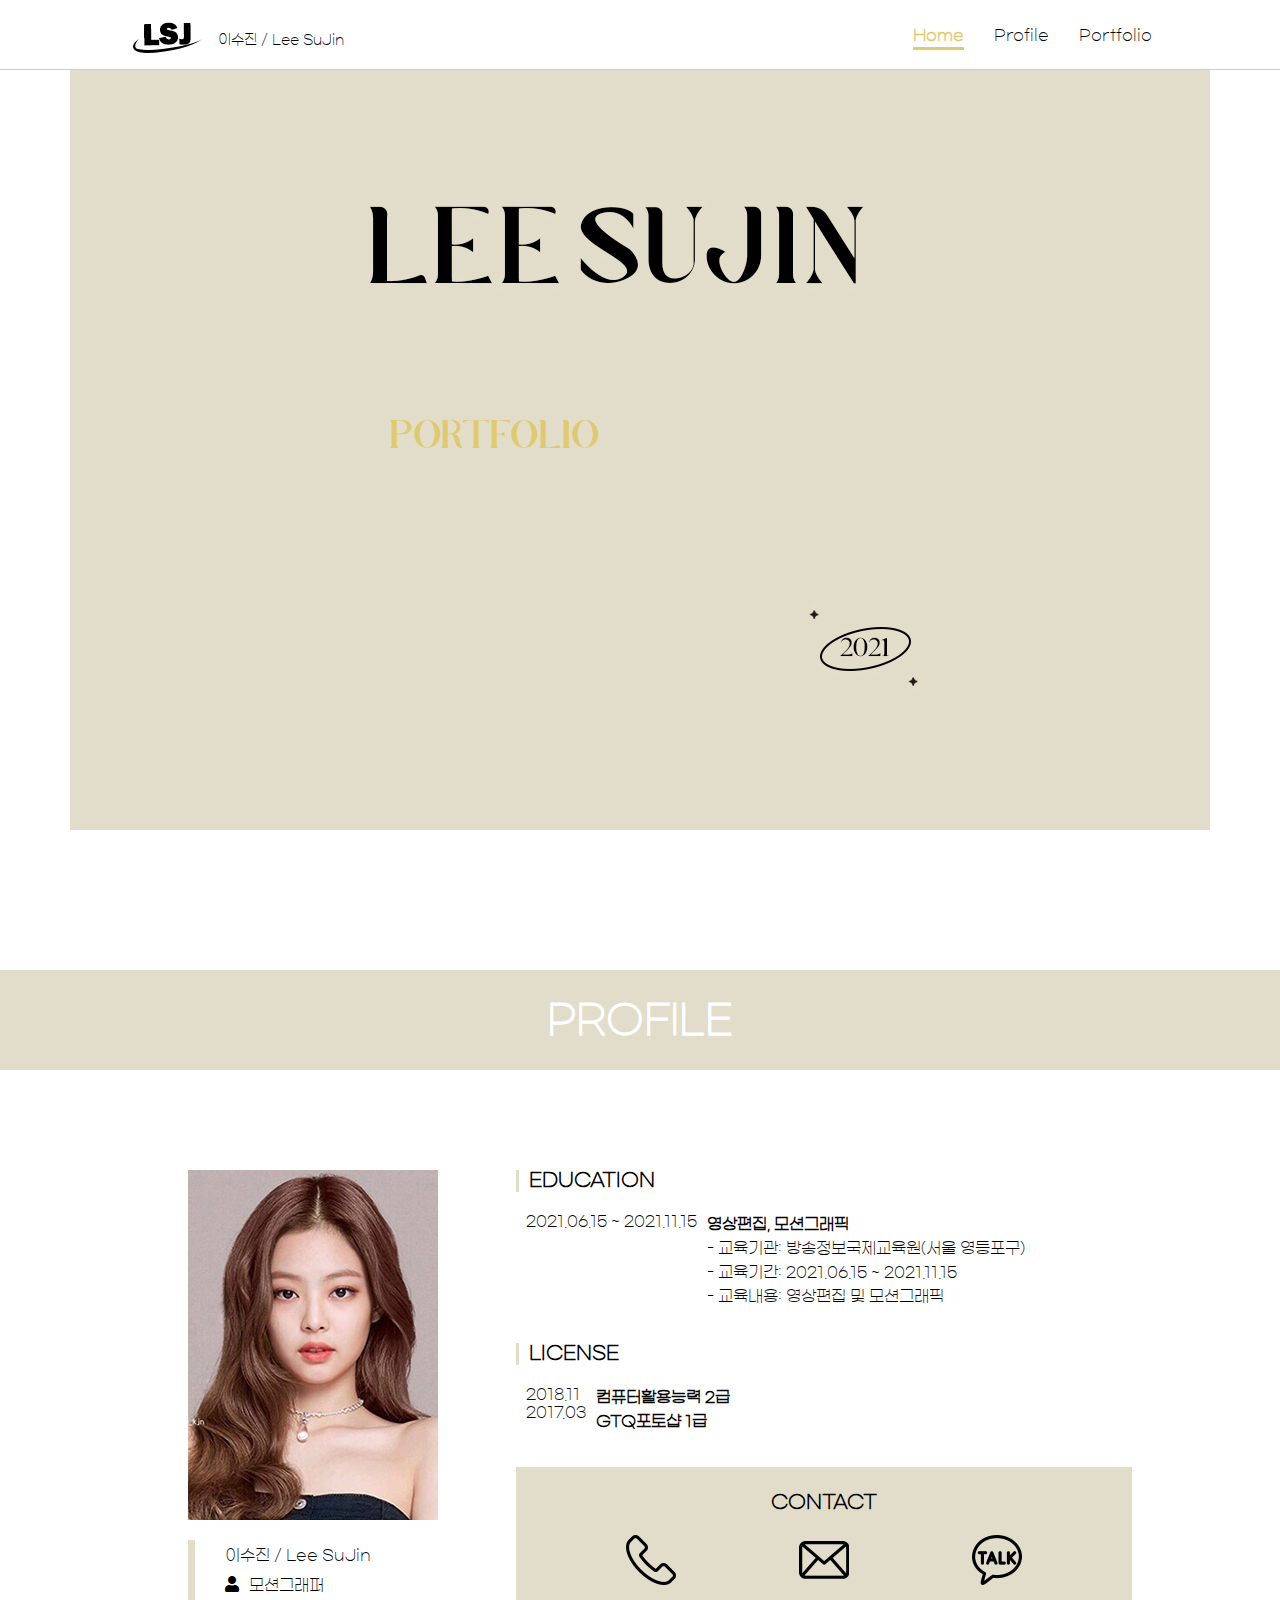
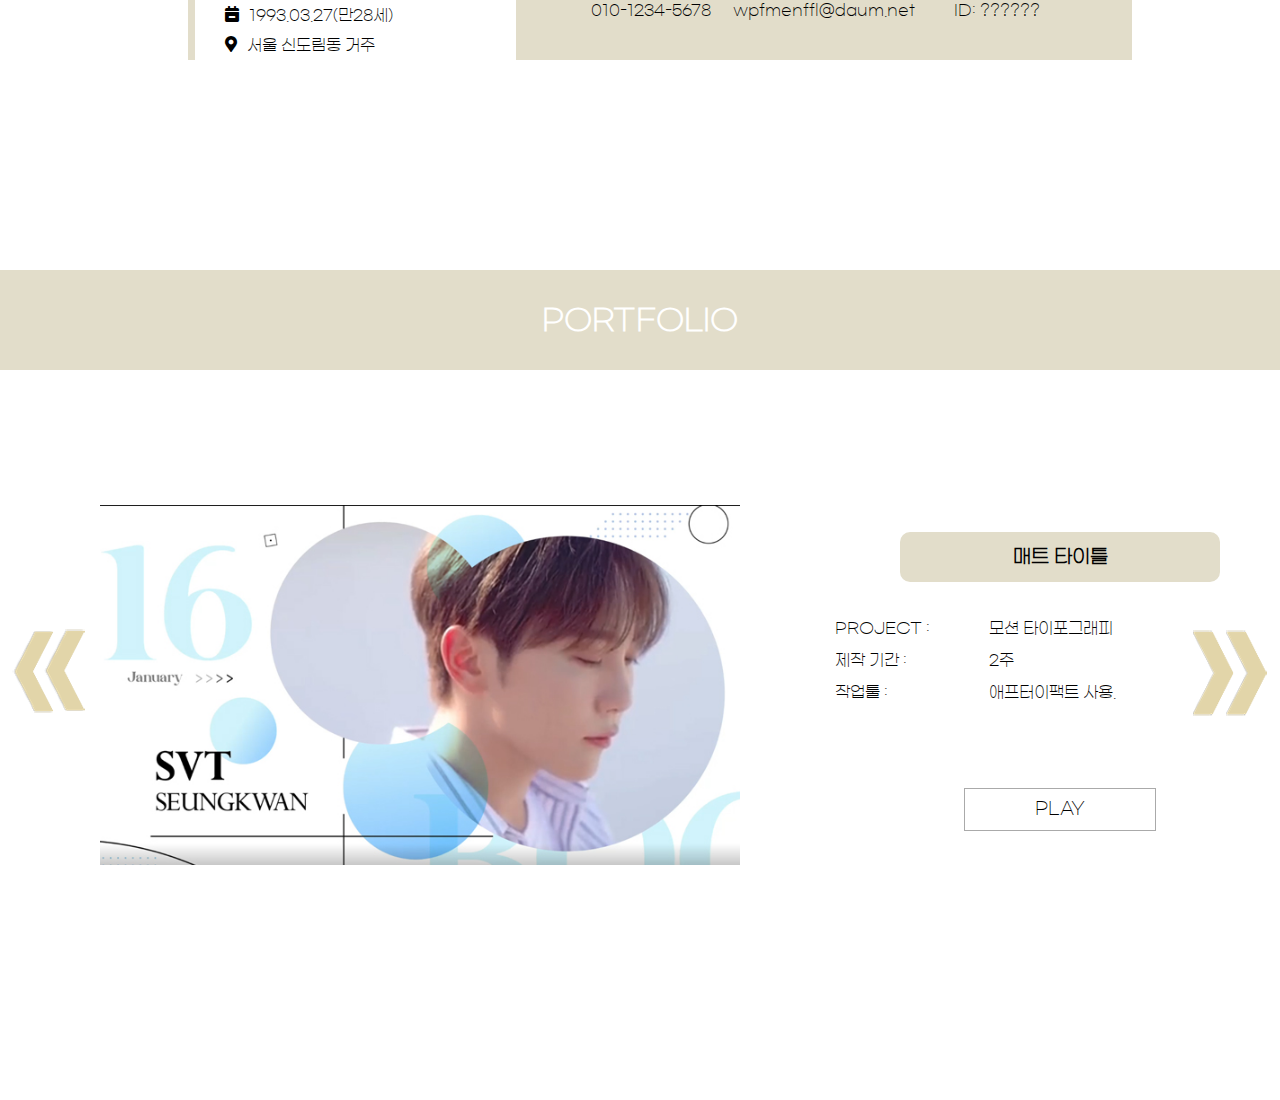
<file: index.html>
<!DOCTYPE html>
<html lang="en">
<head>
    <meta charset="UTF-8">
    <meta name="viewport" content="width=device-width, initial-scale=1.0">
    <title>포트폴리오</title>
    <link rel="stylesheet" href="css/reset.css">
    <link rel="stylesheet" href="css/colorbox.css">
    <link rel="stylesheet" href="css/style.css">
    <link rel="shortcut icon" href="img10/logo_black2_lSh_icon.ico">
    <link rel="stylesheet" href="https://cdnjs.cloudflare.com/ajax/libs/font-awesome/5.14.0/css/all.min.css">
    
    <script src="js/jquery-3.6.0.min.js"></script>
    <script src="js/jquery.colorbox-min.js"></script>
    <script>
        $(function(){
            //오픈시 무조건 화면 위치를 맨 위로 가져간다.
//            $("body, html").stop().animate({"scrollTop":0}, 500);
            var size = $('body').width();

            if (size > 1390) {
                $(".portfolio_btn").colorbox({iframe:true, innerWidth:'80%', innerHeight:760});
            } else if (850 < size && size <= 1389){
                $(".portfolio_btn").colorbox({iframe:true, innerWidth:'80%', innerHeight:560});
            } else if (500 < size && size <= 849){                               
                $(".portfolio_btn").colorbox({iframe:true, innerWidth:'80%', innerHeight:456});
            } else if (size <= 500){  
                console.log("aaaa");
                $(".portfolio_btn").colorbox({iframe:true, innerWidth:'80%', innerHeight:300});
            };

            $(window).resize(function(){
                var size = $('body').width();
                
                if (size > 1390) {
                    $(".portfolio_btn").colorbox({iframe:true, innerWidth:'80%', innerHeight:760});
                } else if (850 < size && size <= 1389){
                    $(".portfolio_btn").colorbox({iframe:true, innerWidth:'80%', innerHeight:560});
                } else if (500 < size && size <= 849){                               
                    $(".portfolio_btn").colorbox({iframe:true, innerWidth:'80%', innerHeight:456});
                } else if (size <= 500){                               
                    $(".portfolio_btn").colorbox({iframe:true, innerWidth:'80%', innerHeight:300});
                };
            });
            //현재 스크롤 위치를 찾아서 메뉴 색깔을 바꿔준다.
            $(window).scroll(function(){
                var ht = $(window).height();
                var scroll = $(window).scrollTop();

                if(scroll>=ht*0 && scroll<ht*1){
                    $("#navTop_box #topMenu li a").removeClass();
                    $("#navTop_box #topMenu li").eq(0).find('a').addClass("active");
                }
                if(scroll>=ht*1 && scroll<ht*2){
                    $("#navTop_box #topMenu li a").removeClass();
                    $("#navTop_box #topMenu li").eq(1).find('a').addClass("active");
                }
                if(scroll>=ht*2 && scroll<ht*3){
                    $("#navTop_box #topMenu li a").removeClass();
                    $("#navTop_box #topMenu li").eq(2).find('a').addClass("active");
                }
                if(scroll>=ht*3 && scroll<ht*4){
                    $("#navTop_box #topMenu li a").removeClass();
                    $("#navTop_box #topMenu li").eq(3).find('a').addClass("active");
                }
            });
        });
        
        $(function(){
            let current = 0;
            let banner = $(".slide");
            let id = banner.length;
            
            $(".right_arrow").click(function(){
                let prev = banner.eq(current);
                move(prev, 0, '-100%');
                
                current++;
                if(current == id){
                    current=0;
                }
                let next = banner.eq(current);
                move(next, '100%', 0);
                
            });
            $(".left_arrow").click(function(){

                let prev = banner.eq(current);
                move(prev, 0, '100%');
                
                current--;
                if(current < 0){
                    current=id-1;
                }
                let next = banner.eq(current);
                move(next, '-100%', 0);
            });
            
            function move(tg, start, end){
                tg.css('left', start)
                .stop()
                .animate({left:end}, 1000);
            }
        });
    </script>
     <style>
        @font-face {
            font-family : 'GmarketSansTTFLight' ;
            src: local('font/GmarketSansTTFLight'),
                url('../font/GmarketSansTTFLight.ttf'),
                url('../font/GmarketSansTTFLight.eof'),
                url('../font/GmarketSansTTFLight.woff')
        }
        body {font-family: 'GmarketSansTTFLight'};
    </style>
</head>
<body>
    <nav id="navTop">
        <div id="navTop_box">
            <div id="logo" class="clear">
                <div><img src="img10/logo_black2.png" alt="logo"></div>
                <span>이수진 / Lee SuJin</span>
            </div>
            <ul id="topMenu" class="clear">
                <li><a href="#first" class="active">Home</a></li>
                <li><a href="#second">Profile</a></li>
                <li><a href="#third">Portfolio</a></li>
            </ul>
        </div>
    </nav>
    
    <!--첫페이지-->
    <div class="section s0" id="first">
        <div class="section_home">
            
        </div>
    </div>
    <!--PROFILE 영역-->
    <div class="section s1" id="second">
       <div class="dummy"></div>
        <h2>PROFILE</h2>       
        <div class="pr_container clear">
            <div class="pr_profile">
                <div>
                    <img src="img10/%EC%A6%9D%EB%AA%85%EC%82%AC%EC%A7%84%EC%83%98%ED%94%8C.jpg" alt="사진"> <!-------------증명사진부분 바꾸기 ------------>
                </div>
                <ul>
                    <li>이수진 / Lee SuJin</li>
                    <li><i class="fas fa-user"></i>모션그래퍼</li>
                    <li><i class="fas fa-calendar-minus"></i>1993.03.27(만28세)</li>
                    <li><i class="fas fa-map-marker-alt"></i>서울 신도림동 거주</li>
                </ul>
            </div>
            <div class="right_box">
                <div class="pr_box edu_title clear">
                    <h3 class="pr_title edu_title">EDUCATION</h3>
                    <div class="pr_date edu_date">2021.06.15 ~ 2021.11.15</div>
                    <div class="pr_txt edu_txt">
                        <div>영상편집, 모션그래픽</div>
                        <ul>
                            <li>- 교육기관: 방송정보국제교육원(서울 영등포구)</li>
                            <li>- 교육기간: 2021.06.15 ~ 2021.11.15</li>
                            <li>- 교육내용: 영상편집 및 모션그래픽</li>
                        </ul>
                    </div>
                </div>
                <div class="pr_box cer_box">
                    <h3 class="pr_title cet_title">LICENSE</h3>
                    <div class="pr_date cet_date">
                        <div>2018.11</div>
                        <div>2017.03</div>
                    </div>
                    <div class="pr_txt cet_txt">
                        <div>컴퓨터활용능력 2급</div>
                        <div>GTQ포토샵 1급</div>
                    </div>
                </div>
                <div class="ct_box">
                    <div class="ct_inbox">
                        <div class="ct_title">
                            <h3>CONTACT</h3>
                        </div>
                        <div class="ct_txt">
                            <ul>
                                <li><img src="img10/con_phone.png" alt="phone"></li>
                                <li>010-1234-5678</li>
                            </ul>
                            <ul>
                                <li><img src="img10/con_email.png" alt="email"></li>
                                <li>wpfmenffl@daum.net</li>
                            </ul>
                            <ul>
                                <li><img src="img10/con_kakao.png" alt="sns"></li>
                                <li>ID: ??????</li>
                            </ul>
                        </div>
                    </div>
                </div>
            </div>
        </div>
    </div> <!--end of s1-->
    <!-- 포트폴리오를 올리는 페이지-->
    
    <div class="section s2 section_content" id="third">
      <div class="dummy"></div>
       <h1>PORTFOLIO</h1>
        <div class="slide_wrap">
           <!--첫번째영상-->
            <div class="slide" style="left: 0">
              <div class="image">
                  <img src="img10/%EB%A7%A4%ED%8A%B8%ED%83%80%EC%9D%B4%ED%8B%80.jpg" alt="영상사진">
              </div>
            <div class="pf_txt_container">
                <h3 class="pf_title">매트 타이틀</h3>
                <table>
                    <tr>
                        <td class="pf_name">PROJECT :</td>
                        <td class="pf_txt">모션 타이포그래피</td>
                    </tr>
                    <tr>
                        <td class="pf_name">제작 기간 :</td>
                        <td class="pf_txt">2주</td>
                    </tr>
                    <tr>
                        <td class="pf_name">작업툴 :</td>
                        <td class="pf_txt">애프터이팩트 사용.</td>
                    </tr>
                </table>
                <div class="pf_gosite">
                    <a href="https://www.youtube.com/embed/8ChktZQ6Ir8" class="portfolio_btn">PLAY</a>
                      </div>
                </div>
            </div>
            <!--두번째영상-->
            <div class="slide">
              <div class="image">
                  <img src="img10/%EC%B9%B4%EB%93%9C%EB%AA%A8%EC%85%98.jpg" alt="영상사진">
              </div>
            <div class="pf_txt_container">
                <h3 class="pf_title">카드 모션</h3>
                <table>
                     <tr>
                        <td class="pf_name">PROJECT :</td>
                        <td class="pf_txt">테스트 프로젝트</td>
                    </tr>
                    <tr>
                        <td class="pf_name">제작 기간 :</td>
                        <td class="pf_txt">2주</td>
                    </tr>
                    <tr>
                        <td class="pf_name">작업툴 :</td>
                        <td class="pf_txt">애프터이팩트 사용.</td>
                    </tr>
                </table>
                <div class="pf_gosite">
                    <a href="https://www.youtube.com/embed/cmX5Oyag2UE" class="portfolio_btn">PLAY</a>
                      </div>
                </div>
            </div>
            <!-- 세번째 영상-->
            <div class="slide">
              <div class="image">
                  <img src="img10/%EC%9E%A1%EC%A7%80%EB%AA%A8%EC%85%98.jpg" alt="영상사진">
              </div>
            <div class="pf_txt_container">
                <h3 class="pf_title">잡지 모션</h3>
                <table>
                    <tr>
                        <td class="pf_name">PROJECT :</td>
                        <td class="pf_txt">테스트 프로젝트</td>
                    </tr>
                    <tr>
                        <td class="pf_name">제작 기간 :</td>
                        <td class="pf_txt">2주</td>
                    </tr>
                    <tr>
                        <td class="pf_name">작업툴 :</td>
                        <td class="pf_txt">애프터이팩트 사용.</td>
                    </tr>
                </table>
                <div class="pf_gosite">
                    <a href="https://www.youtube.com/embed/vEcJ9Up32ag" class="portfolio_btn">PLAY</a>
                      </div>
                </div>
            </div>
        </div>
        <div class="button">
            <img src="img10/left_btn.png" alt="left" class="left_arrow">
            <img src="img10/right_btn.png" alt="right" class="right_arrow">
        </div>
    </div> <!-- 영상을 올리는 porfolio 영역-->
</body>
</html>
</file>
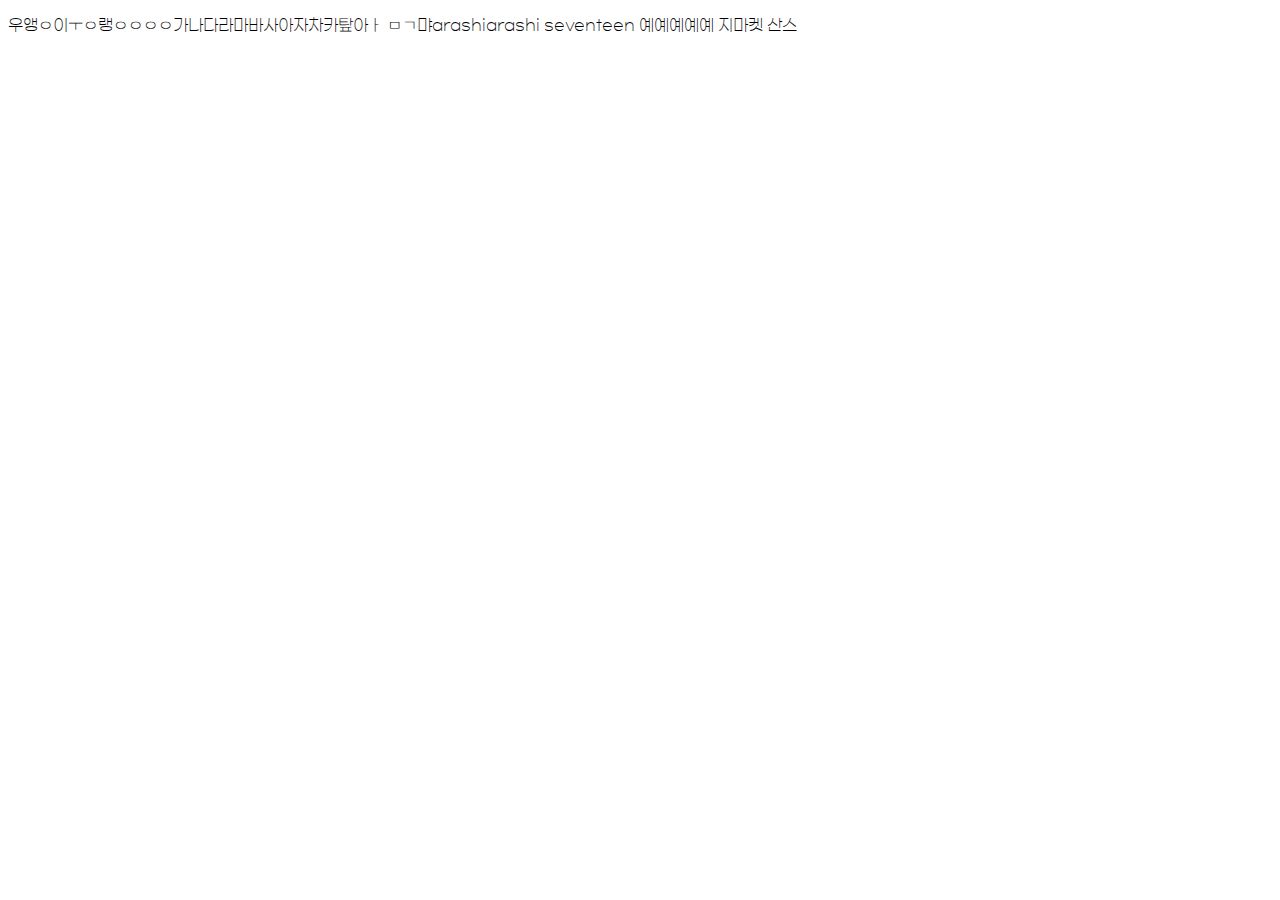
<file: font_test.html.html>
<!DOCTYPE html>
<html lang="en">
<head>
    <meta charset="UTF-8">
    <title>Document</title>
    <style>
        @font-face {
            font-family : 'GmarketSansTTFLight' ;
            src: local('font/GmarketSansTTFLight'),
                url('../font/GmarketSansTTFLight.ttf'),
                url('../font/GmarketSansTTFLight.eof'),
                url('../font/GmarketSansTTFLight.woff')
        }
        .a {font-family: 'GmarketSansTTFLight'};
    </style>
     
</head>
<body>
    <p class="a">
        우앵ㅇ이ㅜㅇ랭ㅇㅇㅇㅇ가나다라마바사아자차카탚아ㅏ
        ㅁㄱ먀arashiarashi seventeen 예예예예예
        지마켓 산스 
    </p>
</body>
</html>
</file>
<file: css/colorbox.css>
/*
    Colorbox Core Style:
    The following CSS is consistent between example themes and should not be altered.
*/
#colorbox, #cboxOverlay, #cboxWrapper{position:absolute; top:0; left:0; z-index:9999; overflow:hidden; -webkit-transform: translate3d(0,0,0);}
#cboxWrapper {max-width:none;}
#cboxOverlay{position:fixed; width:100%; height:100%;}
#cboxMiddleLeft, #cboxBottomLeft{clear:left;}
#cboxContent{position:relative;}
#cboxLoadedContent{overflow:auto; -webkit-overflow-scrolling: touch;}
#cboxTitle{margin:0;}
#cboxLoadingOverlay, #cboxLoadingGraphic{position:absolute; top:0; left:0; width:100%; height:100%;}
#cboxPrevious, #cboxNext, #cboxClose, #cboxSlideshow{cursor:pointer;}
.cboxPhoto{float:left; margin:auto; border:0; display:block; max-width:none; -ms-interpolation-mode:bicubic;}
.cboxIframe{width:100%; height:100%; display:block; border:0; padding:0; margin:0;}
#colorbox, #cboxContent, #cboxLoadedContent{box-sizing:content-box; -moz-box-sizing:content-box; -webkit-box-sizing:content-box;}

/* 
    User Style:
    Change the following styles to modify the appearance of Colorbox.  They are
    ordered & tabbed in a way that represents the nesting of the generated HTML.
*/
#cboxOverlay{background:url(../images/overlay.png) repeat 0 0; opacity: 0.9; filter: alpha(opacity = 90);}
#colorbox{outline:0;}
    #cboxTopLeft{width:21px; height:21px; background:url(../images/controls.png) no-repeat -101px 0;}
    #cboxTopRight{width:21px; height:21px; background:url(../images/controls.png) no-repeat -130px 0;}
    #cboxBottomLeft{width:21px; height:21px; background:url(../images/controls.png) no-repeat -101px -29px;}
    #cboxBottomRight{width:21px; height:21px; background:url(../images/controls.png) no-repeat -130px -29px;}
    #cboxMiddleLeft{width:21px; background:url(../images/controls.png) left top repeat-y;}
    #cboxMiddleRight{width:21px; background:url(../images/controls.png) right top repeat-y;}
    #cboxTopCenter{height:21px; background:url(../images/border.png) 0 0 repeat-x;}
    #cboxBottomCenter{height:21px; background:url(../images/border.png) 0 -29px repeat-x;}
    #cboxContent{background:#fff; overflow:hidden;}
        .cboxIframe{background:#fff;}
        #cboxError{padding:50px; border:1px solid #ccc;}
        #cboxLoadedContent{margin-bottom:28px;}
        #cboxTitle{position:absolute; bottom:4px; left:0; text-align:center; width:100%; color:#949494;}
        #cboxCurrent{position:absolute; bottom:4px; left:58px; color:#949494;}
        #cboxLoadingOverlay{background:url(../images/loading_background.png) no-repeat center center;}
        #cboxLoadingGraphic{background:url(../images/loading.gif) no-repeat center center;}

        /* these elements are buttons, and may need to have additional styles reset to avoid unwanted base styles */
        #cboxPrevious, #cboxNext, #cboxSlideshow, #cboxClose {border:0; padding:0; margin:0; overflow:visible; width:auto; background:none; }
        
        /* avoid outlines on :active (mouseclick), but preserve outlines on :focus (tabbed navigating) */
        #cboxPrevious:active, #cboxNext:active, #cboxSlideshow:active, #cboxClose:active {outline:0;}

        #cboxSlideshow{position:absolute; bottom:4px; right:30px; color:#0092ef;}
        #cboxPrevious{position:absolute; bottom:0; left:0; background:url(../images/controls.png) no-repeat -75px 0; width:25px; height:25px; text-indent:-9999px;}
        #cboxPrevious:hover{background-position:-75px -25px;}
        #cboxNext{position:absolute; bottom:0; left:27px; background:url(../images/controls.png) no-repeat -50px 0; width:25px; height:25px; text-indent:-9999px;}
        #cboxNext:hover{background-position:-50px -25px;}
        #cboxClose{position:absolute; bottom:0; right:0; background:url(../images/controls.png) no-repeat -25px 0; width:25px; height:25px; text-indent:-9999px;}
        #cboxClose:hover{background-position:-25px -25px;}

/*
  The following fixes a problem where IE7 and IE8 replace a PNG's alpha transparency with a black fill
  when an alpha filter (opacity change) is set on the element or ancestor element.  This style is not applied to or needed in IE9.
  See: http://jacklmoore.com/notes/ie-transparency-problems/
*/
.cboxIE #cboxTopLeft,
.cboxIE #cboxTopCenter,
.cboxIE #cboxTopRight,
.cboxIE #cboxBottomLeft,
.cboxIE #cboxBottomCenter,
.cboxIE #cboxBottomRight,
.cboxIE #cboxMiddleLeft,
.cboxIE #cboxMiddleRight {
    filter: progid:DXImageTransform.Microsoft.gradient(startColorstr=#00FFFFFF,endColorstr=#00FFFFFF);
}
</file>
<file: css/style.css>
html{
    scroll-behavior: smooth;
}
.dummy {
    width: 100%; height: 70px;
}
/*logo & menu*/
#navTop {
    position: fixed; top: 0;
    width: 100%; height: 70px;
    z-index: 1; background: #fff;
    border-bottom: 1px solid #ccc;
}
#navTop_box {
    width: 80%; height: 70px; margin: auto;
    transition: all 1s;
    position: relative;
}
#navTop_box #logo {
    width: 240px; overflow: hidden;
    _position: relative;
}
#navTop_box #logo>div {
    width: 80px; float: left; line-height: 70px;
}
#navTop_box #logo>span {
    display: inline-block; font-size: 14px;
    position: relative; top: 30px; left: 10px; 
}
#navTop_box #topMenu {
    position: absolute; right: 0; top: 0;
    overflow: hidden;
}
#navTop_box #topMenu li {
    float: left; padding-left: 30px; line-height: 70px;
}
#navtop_box #topMenu li a {font-size: 18px;}
#navTop_box #topMenu li>a.active {
    color: #dfca6f; border-bottom: 3px solid #dfca6f;
    font-weight: bold; padding-bottom: 4px;
}
/* 공통 */
.section {
    width: 100%; height: 100vh;
}
/* s0 앞표지. calc시 부호 앞뒤로 붙이면 계산을 못한다. */
.section_home {
    /*background: ligthcoral;-----------------------------------------백그라운드 이미지(bg) 넣기*/
    background: url(../img10/bg.jpg)no-repeat center center;
    background-size: auto;
    background-color: #e2ddca;
    width: calc(100% - 140px);
    height: calc(100% - 70px);
    margin: auto;
}
.section_home>h1 {
    color: #dfca6f; font-size: 130px;
    position: absolute; top: 50%; left: 50%;
    transform: translate(-50%, -50%);
}
/* s1 PROFILE */

.s1>h2 {
    width: 100%; height: 100px; text-align: center;
    line-height: 100px; color: #fff; font-size: 40px;
    background: #e2ddca
}
.pr_container {
    display: flex;
    width: 80%;
    margin: auto;
    margin-top: 100px;
    gap: 20px;
}
.pr_profile {
    flex: 1;
    padding-left: 60px;
}
.pr_profile div>img {
    width: 250px; height: auto;
}
.pr_profile>ul {
    margin-top: 20px;
    border-left: 7px solid #e2ddca;
}
.pr_profile>ul>li {
    padding-left: 30px; line-height: 30px;
}
.pr_profile>ul>li>i {
    margin-right: 10px;
}
.right_box {
    flex: 2;
    display: flex;
    flex-direction: column;
    justify-content: space-between;
}
.pr_title {
    border-left: 3px solid #e2ddca;
    padding-left: 10px;
}
.pr_date {
    float: left;
    padding-top: 20px;
    padding-left: 10px;
}
.pr_txt {
    line-height: 1.5;
    float: left;
    padding-top: 20px;
    padding-left: 10px;
}
.pr_txt>div {
    font-weight: bold;
}
.ct_inbox {
    padding: 20px;
    background: #e2ddca;
    border: 5px double #e2ddca;
}
.ct_title {
    text-align: center;
}
.ct_txt {
    display: flex;
    width: 90%;
    margin: auto;
    margin-top: 20px;
}
.ct_txt>ul {
    flex: 1;
    text-align: center;
    line-height: 50px;
}
.ct_txt>ul>li>img {
    width: 50px; height: 50px;
}

/* S2 PORTFOLIO영상부분이 올라가는 페이지 */
.section_content {
    position: relative; width: 100%; height: 100vh;
    overflow: hidden; 
}
.section_content>h1 {
    width: 100%; height: 100px; text-align: center;
    line-height: 100px; color: #fff; font-size: 30px;
    background: #e2ddca; 
}
.slide_wrap {
    display: flex; width: 300%;
}
.slide {
    position: absolute; left: 100%; width: 100%;
    display: flex; margin: 0 100px;
}
.slide>div {
    flex: 1;
    justify-content: space-around;
}
.slide>.image {
    position: relative;
    top: 15vh;
}
.slide>.image>img {
    width: 100%;
}
.slide .pf_txt_container {
    position: relative; top: 18vh;
}
.slide .pf_txt_container .pf_title {
    width: 50%; height: 50px; margin: auto;
    border-radius: 10px; background: #e2ddca;
    line-height: 50px; text-align: center;
}
.slide .pf_txt_container table {
    width: 80%; margin: auto;
    line-height: 25px; font-size: 16px;
    margin-left: 95px; margin-top: 30px;
}
.slide .pf_txt_container table tr {
    line-height: 2;
}
.slide .pf_txt_container table tr td:nth-child(1) { width: 30%;}
.slide .pf_txt_container table tr td:nth-child(2) { width: 70%;}

/* 화살표 버튼*/
.left_arrow {
    position: absolute; left: 10px; top: 45%;
    cursor: pointer;
}
.right_arrow {
    position: absolute; right: 10px; top: 45%;
    cursor: pointer;
}
/* go버튼 */
.pf_gosite{
    position: relative; text-align: center;
    margin-top: 80px; margin-bottom: 100px;
}
.pf_gosite a{
    overflow: hidden; position: relative;
    display: inline-block; vertical-align: top;
    width: 30%; padding: 10px 0;
    font-size: 18px; border: 1px solid #aaa;
    transition: all 0.5s;
}
.pf_gosite a:hover {
    color: #fff; border: 1px solid #dfca6f;
}
.pf_gosite a:before {
    content: ""; z-index: -1;
    position: absolute; background: #dfca6f;
    transition: 1s;
    left: 50%; top: 0; transform: translateX(-50%);
    width: 0; height: 100%;
}
.pf_gosite a:hover:before {width: 100%;}

/* <<<<<<<<<<<<<<<<<<<<<<<태블릿 700px이상 - 1279px 이하>>>>>>>>>>>>>>>>>>>>>>>>>>>>>>>>>. */

@media screen and (min-width: 700px) and (max-width:1279px) {
    /* *********s0 앞표지*******************/
    .section_home h1 {
        font-size: 80px;
        background: url(../img10/bg.jpg)no-repeat center center;
        background-size: auto;
    }
    /***********공통 *******************************/
    dummy {
        width: 100%; height: 60px;
    }
    /******* s1 프로파일 **************/
    .pr_container {
        width: 90%; flex-direction: column;
        margin-top: 30px;
    }
    .pr_profile>div {
        float: left;
    }
    .pr_profile>ul {
        float: left; margin-left: 20px;
    }   
    .pr_profile>ul>li {
        padding-left: 20px;
    }
    .ct_txt>ul>li>img {
        width: 40px; height: 40px;
    }
    .ct_inbox {
        padding: 0;
    }
    .right_box>div {
        margin-top: 20px;
    }
    /*************s2 포트폴리오 *******************/
    .slide {
        flex-direction: column; margin: 0 67px;
    }
    .slide>.image {
        width: 82%; position: relative; top: 5vh;
    }
    .slide .pf_txt_container {
        position: relative;
        top: 10vh; width: 80%;
    }
    .pf_gosite {
        margin-top: 30px;
    }
    .left_arrow, .right_arrow {
        width: 30px;
    }
}

/*<<<<<<<<<<<<<<<<<<<< 모바일 699px이하 >>>>>>>>>>>>>>>>>>>>>*/
@media screen and (max-width: 699px){
    #navTop {
        width: 100%; height: 50px;
    }
    #navTop_box {
        width: 90%; height: 50%;
    }
    #navTop_box #logo>div {
        width: 50px; line-height: 50px;
    }
    #navTop_box #logo>div>img {
        width: 90%;
    }
    #navTop_box #logo>span {display: none;}
    #navTop_box #topMenu li {
        padding-left: 10px; line-height: 50px;
    }
    #navTop_box #topMenu li a {
        font-size: 14px;
    }
    #navTop_box #topMenu li>a.active {
        border-bottom: 0; padding: 4px;
        background:#b3d0bc;
        color: #fff; border-radius: 5px;
    }
    /********** s0 앞표지 ************/
    .section_home {
        width: 85%; height: 95vh;
        margin: auto;
        background: url(../img10/bg.jpg)no-repeat center center;
        background-size: auto;
    }
    .section_home h1 {
        font-size: 40px;
    }
    /*********** 공통 ****************/
    .dummy {
        width: 100%; height: 50px;
    }
    
    /*********** s1 프로파일 **********/
    .s1 {
       background-color: rgb(238, 238, 238); 
    }
    .s1>h2 {
        height: 50px;
        line-height: 50px;
        font-size: 23px;
    }
    .pr_container {
        width: 100%;
        margin-top:15px;
        flex-direction: column;
        
    }
    .pr_profile {
        position: relative;
        padding:0;
        width: 100%;
    }
 
    .pr_container .pr_profile div {
        width: 40%;
        margin-left: 5%;
        float: left;
    }
    .pr_container .pr_profile div>img {
        width: 90%;
        margin: auto;
    }
    .pr_profile>ul {
        float: left;
        width: 50%;
        border: none;
        position: absolute;
        right: 10px;
        bottom: 5px;
    }
    .pr_profile>ul>li {
        font-size: 13px;
        padding-left:0; line-height: 1.5;
    }
    
    .pr_profile>ul>li:nth-child(1) {
        font-weight: bold;
        font-size: 16px;
        line-height: 3;
    }
    .pr_date, .pr_txt>ul {
        display: none;
    }
    .pr_title {
        padding-left: 15px;
        margin-left: 15px;
        width: 30%;
        font-size: 14px;
        float: none;
    }
    .pr_txt {
        width: 50%;
        font-size: 12px;
        float: none;
        font-weight: normal;
        padding-left: 40px;
    }
    .edu_txt>div {
        font-weight: normal;
    }
    .cer_box {
        margin-top: 10px;
    }
    .ct_box {
        width: 92%;
        margin: auto;
        margin-top: 30px;
    }
    .ct_title {
        font-size: 14px;
    }
    .ct_txt {
        flex-direction: column;  
        margin-top: 10px;
    }
    .ct_txt>ul {
        width: 74%;
        margin: auto;
        line-height: 2;
    }
    .ct_txt>ul>li {
        float:left;
        font-size: 14px;
        text-align: center;
        padding-left: 10px;
    }    
    .ct_txt>ul>li>img {
        width: 20px;
        height: 20px;
    }
    .ct_inbox {
        padding: 15px;
    }
    
    
   /*********** s2 포트폴리오 ********/
    .s2>h2 {
        height: 50px;
        line-height: 50px;
        font-size: 23px;
    }
    .slide {
        flex-direction: column;
        margin: 0px 35px;
    }
    .slide>.image {
        width: 82%;
        position: relative;
        top: 5vh;
    }
    .slide .pf_txt_container {
        position: relative;
        top: 10vh;
        width: 80%;
    }
    .slide .pf_txt_container .pf_title {
        height: 35px;
        line-height: 35px;
        font-size: 16px;
    }
    .slide .pf_txt_container table {
        width: 95%;
        margin: auto;
        line-height: 1.5;
        font-size: 13px;
        margin-top: 10px;
    }
    .pf_gosite {
        width: 50%;
        margin: auto;
        margin-top: 10px;
    }
    .pf_gosite a {
        width: 100%;
        padding: 10px 0;
        font-size: 14px;
    }
    .left_arrow, .right_arrow {
        width: 20px; top: 30%;
    }
 
}
</file>
